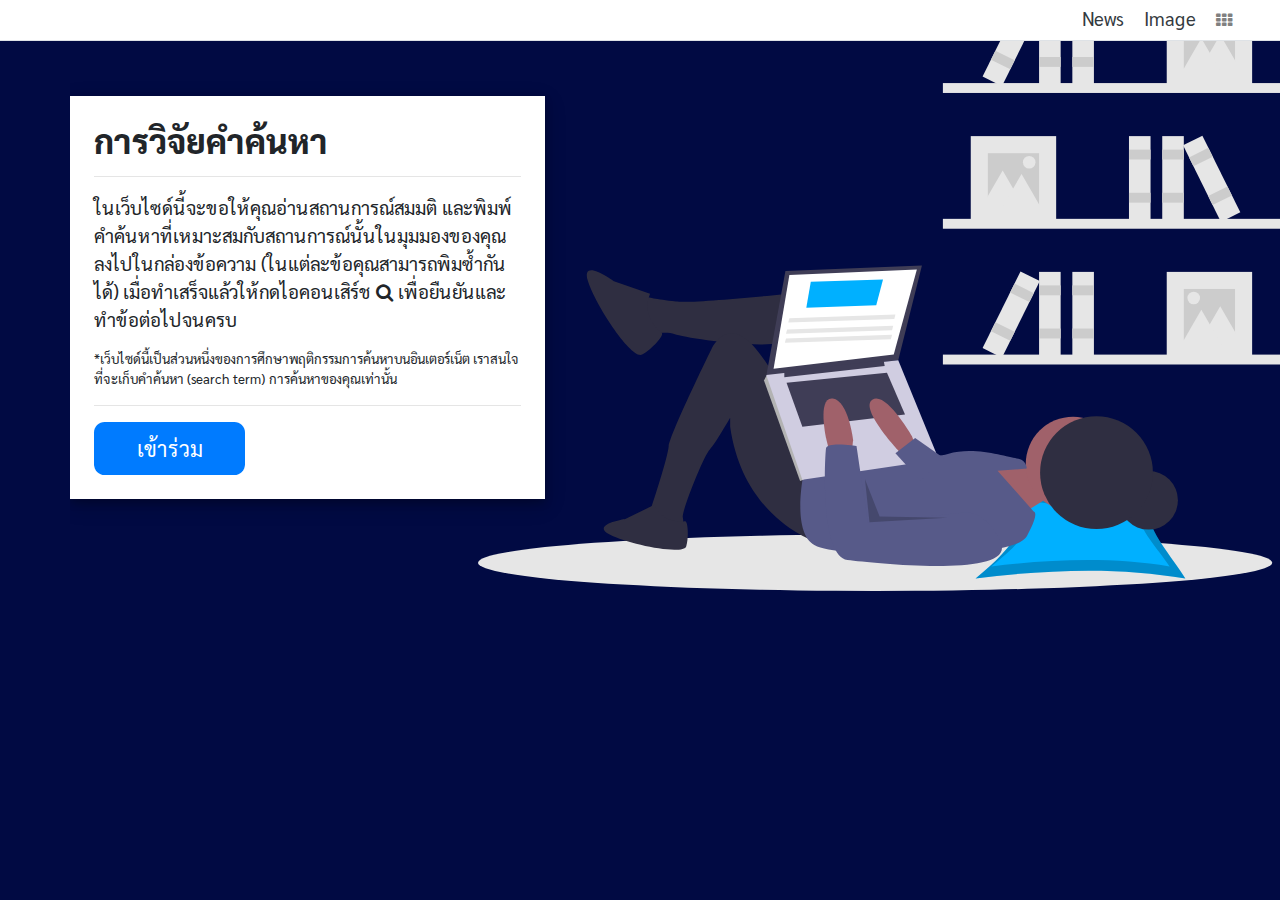
<file: index.html>
<!DOCTYPE html>
<html lang="en">

<head>
    <meta charset="UTF-8">
    <meta name="viewport" content="width=device-width, initial-scale=1.0">
    <meta http-equiv="X-UA-Compatible" content="ie=edge">
    <title>Welcome | Search term research</title>
    <!-- Favicon -->
    <link rel="stylesheet" href="https://maxcdn.bootstrapcdn.com/bootstrap/4.0.0/css/bootstrap.min.css"
        integrity="sha384-Gn5384xqQ1aoWXA+058RXPxPg6fy4IWvTNh0E263XmFcJlSAwiGgFAW/dAiS6JXm" crossorigin="anonymous">
    <link rel="stylesheet" href="https://stackpath.bootstrapcdn.com/font-awesome/4.7.0/css/font-awesome.min.css">
    <!-- Internal CSS file -->
    <link rel="stylesheet" href="style.css">
</head>

<body class="container">
    <style>
        html,
        body {
            margin: 0;
            height: 100%;
            overflow: hidden
        }
    </style>
    <div
        class="fixed-top d-flex flex-column flex-md-row align-items-right p-1 px-md-4 mb-3 bg-white border-bottom box-shadow">
        <h5 class="my-0 mr-md-auto font-weight-normal"></h5>
        <nav class="my-2 my-md-0 mr-md-3">
            <small class="p-2 text-dark" href="#" style="text-decoration: none;">News</small>
            <small class="p-2 text-dark" href="#" style="text-decoration: none;">Image</small>
            <i class="p-2 fa fa-th" style="color: grey;"></i>
        </nav>
    </div>


    <div class="row pt-5">
        
        <div class="mt-5 col-md-5 p-4 box">
            <h1>การวิจัยคำค้นหา </h1>
            <hr>
            <p id="main">
            ในเว็บไซด์นี้จะขอให้คุณอ่านสถานการณ์สมมติ และพิมพ์คำค้นหาที่เหมาะสมกับสถานการณ์นั้นในมุมมองของคุณลงไปในกล่องข้อความ 
                (ในแต่ละข้อคุณสามารถพิมซ้ำกันได้)
                เมื่อทำเสร็จแล้วให้กดไอคอนเสิร์ช <i class="fa fa-search"></i> เพื่อยืนยันและทำข้อต่อไปจนครบ
            
            <blockquote>
                *เว็บไซด์นี้เป็นส่วนหนึ่งของการศึกษาพฤติกรรมการค้นหาบนอินเตอร์เน็ต เราสนใจที่จะเก็บคำค้นหา (search term) การค้นหาของคุณเท่านั้น
            </blockquote>
            </p>
              <hr>  
            <a href="https://peterworakarn.github.io/search_research/form.html" style="text-decoration: none;"><button id="join" class="CTA">เข้าร่วม</button></a>
                
        </div>
        <div class="col-md">
           
        </div>
    </div>
    <img class="behind" src="undraw_researching_22gp.svg" alt="reserach">

    <script src="https://code.jquery.com/jquery-3.2.1.slim.min.js"
        integrity="sha384-KJ3o2DKtIkvYIK3UENzmM7KCkRr/rE9/Qpg6aAZGJwFDMVNA/GpGFF93hXpG5KkN" crossorigin="anonymous">
    </script>
    <script src="https://cdnjs.cloudflare.com/ajax/libs/popper.js/1.12.9/umd/popper.min.js"
        integrity="sha384-ApNbgh9B+Y1QKtv3Rn7W3mgPxhU9K/ScQsAP7hUibX39j7fakFPskvXusvfa0b4Q" crossorigin="anonymous">
    </script>
    <script src="https://maxcdn.bootstrapcdn.com/bootstrap/4.0.0/js/bootstrap.min.js"
        integrity="sha384-JZR6Spejh4U02d8jOt6vLEHfe/JQGiRRSQQxSfFWpi1MquVdAyjUar5+76PVCmYl" crossorigin="anonymous">
    </script>
</body>

</html>
</file>
<file: style.css>
/*
Add font from google font
Use new class color
*/
@import url('https://fonts.googleapis.com/css?family=Sarabun:100,200,300,400,500,600,700,800&display=swap&subset=thai');

body {
    font-family: 'Sarabun', sans-serif;
    background-color: #010a43;
}
/* #join {
    
}
.align-center {
    display: flex;
    align-items: center;
    justify-content: center;
} */
h1 {
    font-size: 25pt;
    font-weight: 900;
}
blockquote {
    font-size: 10pt;
}
button {
    font-size: 16pt;
    background-color: rgb(0, 123, 255);
    color: white;
    cursor: pointer;
    
}
.CTA {
    padding: .5em 2em .5em 2em;
    border: none;
    border-radius: 8pt;
}
p,b {
    font-size: 12pt;
}
#main {
    font-size: 14pt;
}
small {
    font-size: 14pt;
}
.box {
    background-color: white;
    box-shadow: 0 4px 8px 0 rgba(0, 0, 0, 0.2), 0 6px 20px 0 rgba(0, 0, 0, 0.19);
}
.behind {
    background-color: #010a43;
    position: absolute;
    z-index: -10;
    top:0;
    right: 0;
}
</file>
